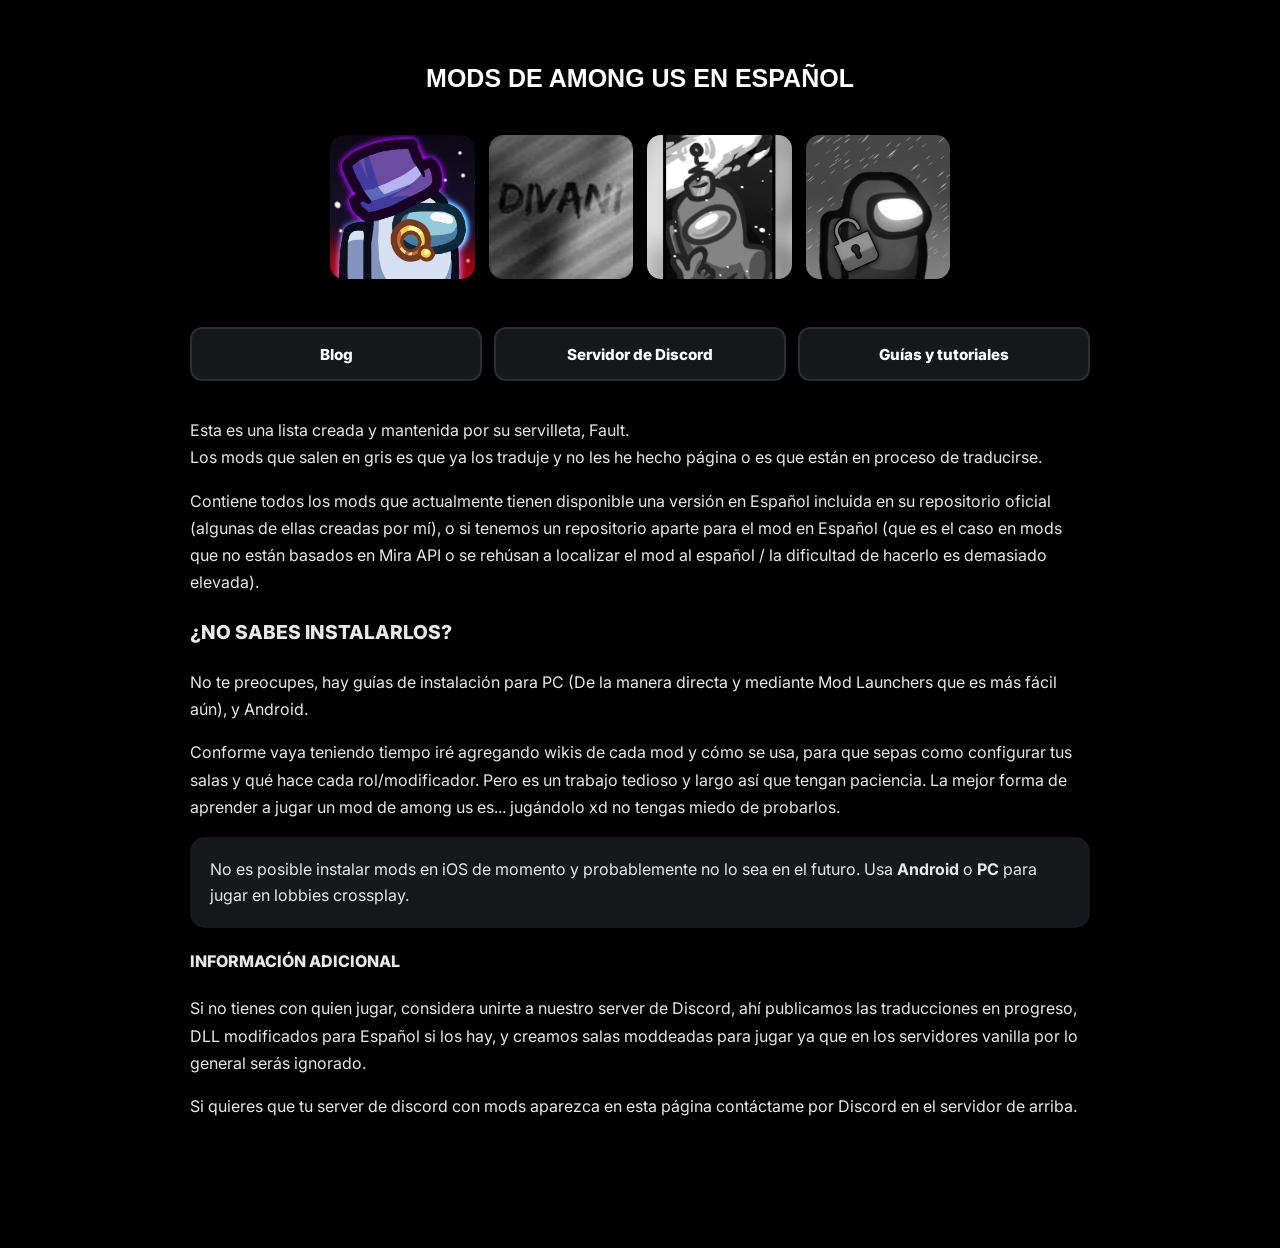
<file: index.html>
<!DOCTYPE html>
<html lang="es">

<head>
    <meta charset="UTF-8">
    <meta name="viewport" content="width=device-width, initial-scale=1.0">
    <title>Mods de Among Us en Español</title>
    <link rel="stylesheet" href="assets/styles.css">
    <link rel="preconnect" href="https://fonts.googleapis.com">
    <link rel="preconnect" href="https://fonts.gstatic.com" crossorigin>
    <link href="https://fonts.googleapis.com/css2?family=Inter:wght@400;700;800;900&display=swap" rel="stylesheet">
</head>

<body>

    <main class="page">

        <section class="mods-section">

            <h1 class="mods-title">
                MODS DE AMONG US EN ESPAÑOL
            </h1>

            <div class="mods-grid">

                <a class="mod-card" href="pages/mods/toum.html" aria-label="Town of Us: Mira">
                    <img src="assets/images/toum.png" alt="Town of Us: Mira" title="Town of Us: Mira">
                </a>

                <a class="mod-card unfinished" href="#" aria-label="DivaniMods">
                    <img src="assets/images/divani.png" alt="DivaniMods" title="Divani (Extensión de TOU Mira)">
                </a>

                <a class="mod-card unfinished" href="#" aria-label="Perfect Comms">
                    <img src="assets/images/Pcomms.png" alt="Perfect Comms" title="Perfect Comms (chat de proximidad)">
                </a>

                <a class="mod-card unfinished" href="#" aria-label="AUnlocker">
                    <img src="assets/images/AUnlocker.png" alt="AUnlocker" title="AUnlocker">
                </a>


            </div>

        </section>

        <section class="content-container">

            <nav class="quick-links" aria-label="Enlaces principales">

                <a class="quick-link" href="pages/blog.html">
                    Blog
                </a>

                <a class="quick-link" href="https://discord.gg/fFfPazRK2W" target="_blank" rel="noopener noreferrer">
                    Servidor de Discord
                </a>

                <a class="quick-link" href="pages/tutos.html">
                    Guías y tutoriales
                </a>

            </nav>

            <article class="post-body">

                <p>
                    Esta es una lista creada y mantenida por su servilleta, Fault.
                    <br>
                    Los mods que salen en gris es que ya los traduje y no les he hecho página o es que están en proceso de traducirse.
                </p>

                <p>
                    Contiene todos los mods que actualmente tienen disponible una versión en Español incluida en su repositorio oficial (algunas de ellas creadas por mí), o si tenemos un repositorio aparte para el mod en Español (que es el caso en mods que no están basados en Mira API o se rehúsan a localizar el mod al español / la dificultad de hacerlo es demasiado elevada).
                </p>

                <h3>¿No sabes instalarlos?</h3>

                <p>
                    No te preocupes, hay guías de instalación para PC (De la manera directa y mediante Mod Launchers que es más fácil aún), y Android.
                </p>

                <p>
                    Conforme vaya teniendo tiempo iré agregando wikis de cada mod y cómo se usa, para que sepas como configurar tus salas y qué hace cada rol/modificador. Pero es un trabajo tedioso y largo así que tengan paciencia. La mejor forma de aprender a jugar un mod de among us es... jugándolo xd no tengas miedo de probarlos.
                </p>

                <blockquote>
                    No es posible instalar mods en iOS de momento y probablemente no lo sea en el futuro. Usa <b>Android</b> o <b>PC</b> para jugar en lobbies crossplay.
                </blockquote>

                <h4>Información adicional</h4>

                <p>
                    Si no tienes con quien jugar, considera unirte a nuestro server de Discord, ahí publicamos las traducciones en progreso, DLL modificados para Español si los hay, y creamos salas moddeadas para jugar ya que en los servidores vanilla por lo general serás ignorado.
                    
                </p><p>Si quieres que tu server de discord con mods aparezca en esta página contáctame por Discord en el servidor de arriba.</p>

            </article>

        </section>
    </main>

</body>

</html>
</file>
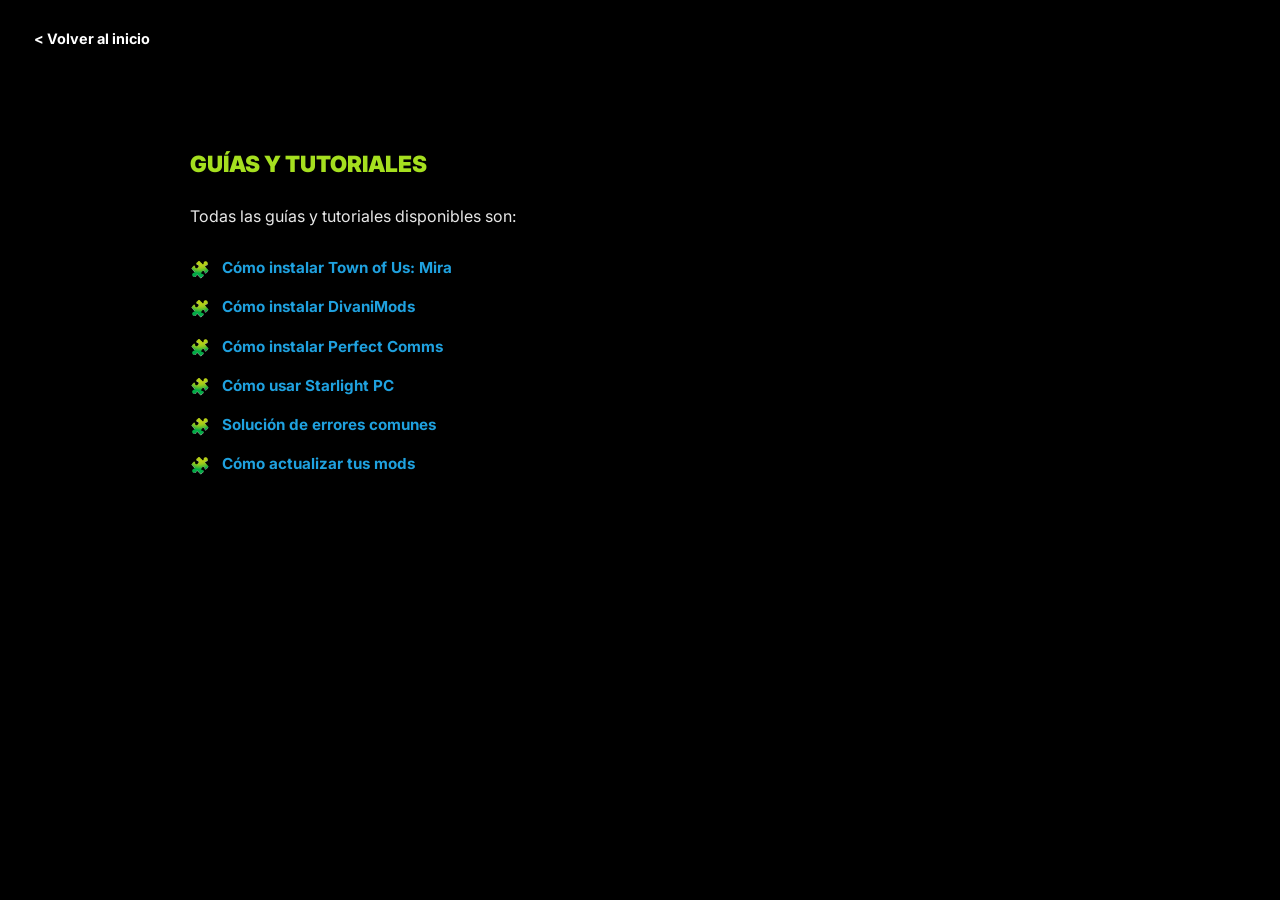
<file: pages/tutos.html>
<!DOCTYPE html>
<html lang="es">

<head>
    <meta charset="UTF-8">

    <meta name="viewport" content="width=device-width, initial-scale=1.0">

    <title>Guías y tutoriales</title>

    <link rel="preconnect" href="https://fonts.googleapis.com">
    <link rel="preconnect" href="https://fonts.gstatic.com" crossorigin>

    <link href="https://fonts.googleapis.com/css2?family=Inter:wght@400;700;800;900&display=swap" rel="stylesheet">

    <link rel="stylesheet" href="../assets/styles.css">
</head>

<body>

    <a class="back-home" href="../index.html">
        &lt; Volver al inicio
    </a>

    <main class="content-container">

        <article class="post-body">

            <h2>
                Guías y tutoriales
            </h2>

            <p>
                Todas las guías y tutoriales disponibles son:
            </p>

            <ul class="tutorial-list">

                <li>
                    <a href="#">
                        Cómo instalar Town of Us: Mira
                    </a>
                </li>

                <li>
                    <a href="#">
                        Cómo instalar DivaniMods
                    </a>
                </li>

                <li>
                    <a href="#">
                        Cómo instalar Perfect Comms
                    </a>
                </li>

                <li>
                    <a href="#">
                        Cómo usar Starlight PC
                    </a>
                </li>

                <li>
                    <a href="#">
                        Solución de errores comunes
                    </a>
                </li>

                <li>
                    <a href="#">
                        Cómo actualizar tus mods
                    </a>
                </li>

            </ul>

        </article>

    </main>

</body>

</html>
</file>
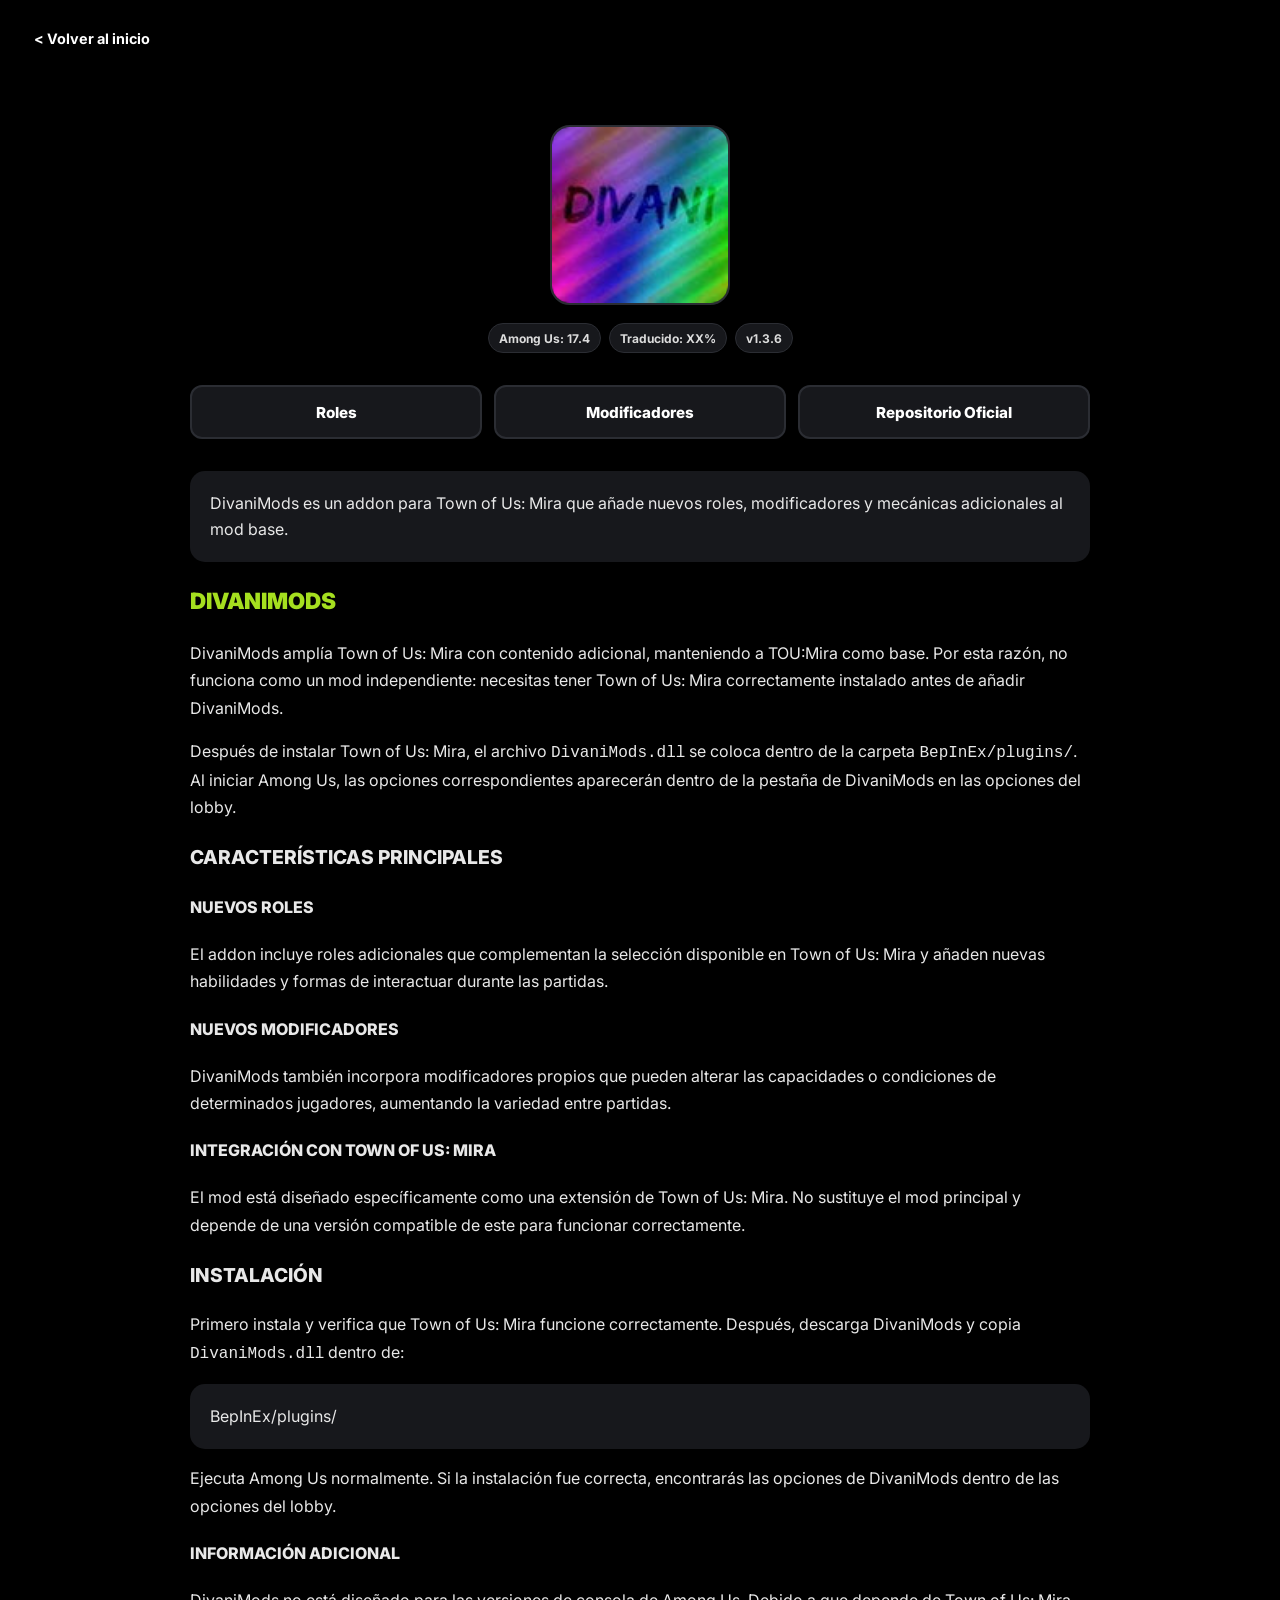
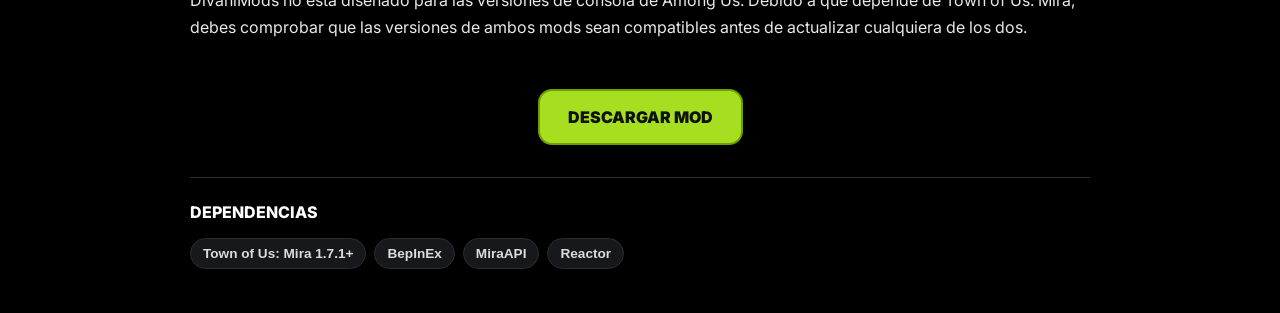
<file: pages/mods/divani.html>
<!DOCTYPE html>
<html lang="es">
<head>
    <meta charset="UTF-8">

    <meta
        name="viewport"
        content="width=device-width, initial-scale=1.0"
    >

    <title>DivaniMods</title>

    <link rel="preconnect" href="https://fonts.googleapis.com">
    <link rel="preconnect" href="https://fonts.gstatic.com" crossorigin>

    <link
        href="https://fonts.googleapis.com/css2?family=Inter:wght@400;700;800;900&display=swap"
        rel="stylesheet"
    >

    <link rel="stylesheet" href="../../assets/styles.css">
</head>

<body>

    <a class="back-home" href="../../index.html">
        &lt; Volver al inicio
    </a>

    <main class="content-container mod-page">

        <!-- Icono + badges -->
        <header class="mod-header">

            <div class="mod-icon-wrap">
                <img
                    class="mod-icon"
                    src="../../assets/images/divani.png"
                    alt="DivaniMods"
                >
            </div>

            <div class="mod-badges">

                <span class="mod-badge">
                    Among Us: 17.4
                </span>

                <span class="mod-badge">
                    Traducido: XX%
                </span>

                <span class="mod-badge">
                    v1.3.6
                </span>

            </div>

        </header>


        <!-- Links -->
        <nav
            class="mod-links"
            aria-label="Enlaces de DivaniMods"
        >

            <a
                class="quick-link"
                href="https://github.com/DivaniNL/TownOfUsMiraDivaniModsAddOn/wiki"
                target="_blank"
                rel="noopener noreferrer"
            >
                Roles
            </a>

            <a
                class="quick-link"
                href="https://github.com/DivaniNL/TownOfUsMiraDivaniModsAddOn/wiki"
                target="_blank"
                rel="noopener noreferrer"
            >
                Modificadores
            </a>

            <a
                class="quick-link"
                href="https://github.com/DivaniNL/TownOfUsMiraDivaniModsAddOn"
                target="_blank"
                rel="noopener noreferrer"
            >
                Repositorio Oficial
            </a>

        </nav>


        <!-- Contenido -->
        <article class="post-body mod-content">

            <blockquote>
                DivaniMods es un addon para Town of Us: Mira que añade
                nuevos roles, modificadores y mecánicas adicionales al mod base.
            </blockquote>

            <h2>DivaniMods</h2>

            <p>
                DivaniMods amplía Town of Us: Mira con contenido adicional,
                manteniendo a TOU:Mira como base. Por esta razón, no funciona
                como un mod independiente: necesitas tener Town of Us: Mira
                correctamente instalado antes de añadir DivaniMods.
            </p>

            <p>
                Después de instalar Town of Us: Mira, el archivo
                <code>DivaniMods.dll</code> se coloca dentro de la carpeta
                <code>BepInEx/plugins/</code>. Al iniciar Among Us,
                las opciones correspondientes aparecerán dentro de la
                pestaña de DivaniMods en las opciones del lobby.
            </p>


            <h3>Características principales</h3>

            <h4>Nuevos roles</h4>

            <p>
                El addon incluye roles adicionales que complementan la
                selección disponible en Town of Us: Mira y añaden nuevas
                habilidades y formas de interactuar durante las partidas.
            </p>


            <h4>Nuevos modificadores</h4>

            <p>
                DivaniMods también incorpora modificadores propios que pueden
                alterar las capacidades o condiciones de determinados
                jugadores, aumentando la variedad entre partidas.
            </p>


            <h4>Integración con Town of Us: Mira</h4>

            <p>
                El mod está diseñado específicamente como una extensión de
                Town of Us: Mira. No sustituye el mod principal y depende de
                una versión compatible de este para funcionar correctamente.
            </p>


            <h3>Instalación</h3>

            <p>
                Primero instala y verifica que Town of Us: Mira funcione
                correctamente. Después, descarga DivaniMods y copia
                <code>DivaniMods.dll</code> dentro de:
            </p>

            <blockquote>
                BepInEx/plugins/
            </blockquote>

            <p>
                Ejecuta Among Us normalmente. Si la instalación fue correcta,
                encontrarás las opciones de DivaniMods dentro de las opciones
                del lobby.
            </p>


            <h4>Información adicional</h4>

            <p>
                DivaniMods no está diseñado para las versiones de consola de
                Among Us. Debido a que depende de Town of Us: Mira, debes
                comprobar que las versiones de ambos mods sean compatibles
                antes de actualizar cualquiera de los dos.
            </p>

        </article>


        <!-- Descarga inferior -->
        <div class="mod-download">

            <a
                class="download-button"
                href="https://github.com/DivaniNL/TownOfUsMiraDivaniModsAddOn/releases/latest"
                target="_blank"
                rel="noopener noreferrer"
            >
                Descargar mod
            </a>

        </div>


        <!-- Dependencias -->
        <footer class="mod-footer">

            <h3 class="dependencies-title">
                Dependencias
            </h3>

            <div class="dependency-list">

                <span class="dependency-item">
                    Town of Us: Mira 1.7.1+
                </span>

                <span class="dependency-item">
                    BepInEx
                </span>

                <span class="dependency-item">
                    MiraAPI
                </span>

                <span class="dependency-item">
                    Reactor
                </span>

            </div>

        </footer>

    </main>

</body>
</html>
</file>
<file: assets/styles.css>
* {
    box-sizing: border-box;
}

html {
    color-scheme: dark;
}

body {
    margin: 0;

    min-height: 100vh;

    background: #000;
    color: #fff;

    font-family:
        Arial,
        Helvetica,
        sans-serif;
}

.page {
    width: 100%;

    min-height: 100vh;

    padding:
        clamp(32px, 6vw, 64px)
        20px;
}

.mods-section {
    width: min(100%, 620px);

    margin-inline: auto;
}

.mods-title {
    margin:
        0
        0
        clamp(32px, 6vw, 42px);

    text-align: center;

    font-size:
        clamp(20px, 3vw, 25px);

    font-weight: 800;

    line-height: 1.15;

    text-transform: uppercase;
}

.mods-grid {
    display: grid;

    grid-template-columns:
        repeat(
            auto-fit,
            minmax(96px, 1fr)
        );

    gap: 14px;
}

.mod-card {
    position: relative;

    display: block;

    width: 100%;

    aspect-ratio: 1;

    border-radius: 14px;

    overflow: hidden;

    background: #111;

    text-decoration: none;

    transition:
        transform 120ms ease,
        filter 120ms ease;
}


.mod-card img {
    width: 100%;
    height: 100%;

    display: block;

    object-fit: cover;
}

@media (hover: hover) {

    .mod-card:hover {
        transform: scale(1.055);

        filter:
            brightness(1.08);
    }
}


.mod-card:active {
    transform: scale(0.96);
}


.mod-card:focus-visible {
    outline: 3px solid #30e6d0;

    outline-offset: 4px;
}

@media (max-width: 340px) {

    .mods-grid {
        grid-template-columns:
            repeat(2, 1fr);

        gap: 12px;
    }

}

.content-container {
    width: min(100% - 32px, 900px);
    margin-inline: auto;
    padding: clamp(24px, 5vw, 48px) 0;
}

.quick-links {
    display: grid;
    grid-template-columns: repeat(3, minmax(0, 1fr));
    gap: 12px;
    margin-bottom: 36px;
}

.quick-link {
    display: flex;
    align-items: center;
    justify-content: center;

    min-height: 54px;
    padding: 12px 18px;

    border: 2px solid #2b2d33;
    border-radius: 12px;

    background: #17181c;
    color: #ffffff;

    font-family: 'Inter', sans-serif;
    font-size: 0.95rem;
    font-weight: 800;

    text-align: center;
    text-decoration: none;

    transition:
        transform 120ms ease,
        background-color 120ms ease,
        border-color 120ms ease,
        color 120ms ease;
}

.quick-link:hover {
    background: #202126;
    border-color: #a5df1f;
    color: #a5df1f;
    transform: translateY(-2px);
}

.quick-link:active {
    transform: translateY(0);
}

.quick-link:focus-visible {
    outline: 3px solid #a5df1f;
    outline-offset: 3px;
}

.post-body {
    font-family: 'Inter', sans-serif;
    font-size: 1rem;
    line-height: 1.7;
    color: #e8e8e8;
}

.post-body p {
    margin-top: 0;
    margin-bottom: 1rem;
}

.post-body h2 {
    font-family: 'Inter', sans-serif !important;
    font-weight: 900 !important;
    margin-top: 20px;
    margin-bottom: 20px;
    text-transform: uppercase;
    font-size: 1.4rem;
    color: #a5df1f;
}

.post-body h3 {
    font-family: 'Inter', sans-serif !important;
    font-weight: 800 !important;
    margin-top: 20px;
    margin-bottom: 20px;
    text-transform: uppercase;
    font-size: 1.2rem;
}

.post-body h4 {
    font-family: 'Inter', sans-serif !important;
    font-weight: 800 !important;
    margin-top: 20px;
    margin-bottom: 20px;
    text-transform: uppercase;
    font-size: 1rem;
}

blockquote {
    margin: 0 0 1rem;
    padding: 20px 20px;
    background: #17181c;
    border-radius: 15px;
    line-height: 1.6;
}

.unfinished{
    filter: grayscale()
}

.unfinished:hover{
    filter: grayscale()
}


@media (max-width: 700px) {
    .content-container {
        width: min(100% - 24px, 900px);
    }

    .quick-links {
        grid-template-columns: 1fr;
    }

    .quick-link {
        min-height: 50px;
    }
}

/* PAGES */

.mod-page {
    display: grid;
    gap: 32px;
}

.mod-header {
    display: grid;
    justify-items: center;
    gap: 18px;
}

.mod-icon-wrap {
    width: min(180px, 45vw);
    aspect-ratio: 1;

    border-radius: 20px;
    overflow: hidden;

    background: #17181c;
    border: 2px solid #2b2d33;
}

.mod-icon {
    display: block;

    width: 100%;
    height: 100%;

    object-fit: cover;
}

.mod-badges {
    display: flex;
    flex-wrap: wrap;
    justify-content: center;

    gap: 8px;
}

.mod-badge {
    display: inline-flex;
    align-items: center;
    justify-content: center;

    min-height: 30px;
    padding: 5px 10px;

    background: #17181c;

    border: 1px solid #2b2d33;
    border-radius: 999px;

    color: #dcdcdc;

    font-family: 'Inter', sans-serif;
    font-size: 0.75rem;
    font-weight: 700;
}

.mod-links {
    display: grid;
    grid-template-columns: repeat(3, minmax(0, 1fr));

    gap: 12px;
}

.mod-download {
    display: flex;
    justify-content: center;
}

.download-button {
    display: inline-flex;
    align-items: center;
    justify-content: center;

    min-height: 56px;
    padding: 14px 28px;

    border: 2px solid #6fa000;
    border-radius: 14px;

    background: #a5df1f;
    color: #0f1207;

    font-family: 'Inter', sans-serif;
    font-size: 1rem;
    font-weight: 900;

    text-transform: uppercase;
    text-decoration: none;

    transition:
        transform 120ms ease,
        filter 120ms ease;
}

.download-button:hover {
    transform: translateY(-2px);
    filter: brightness(1.06);
}

.download-button:active {
    transform: translateY(0);
}

.download-button:focus-visible {
    outline: 3px solid #ffffff;
    outline-offset: 3px;
}

.mod-footer {
    padding-top: 24px;

    border-top: 1px solid #2b2d33;
}

.dependencies-title {
    margin: 0 0 16px;

    font-family: 'Inter', sans-serif;
    font-size: 1rem;
    font-weight: 800;

    text-transform: uppercase;
}

.dependency-list {
    display: flex;
    flex-wrap: wrap;

    gap: 8px;
}

.dependency-item {
    display: inline-flex;
    align-items: center;
    justify-content: center;

    padding: 7px 12px;

    background: #17181c;

    border: 1px solid #2b2d33;
    border-radius: 999px;

    color: #dcdcdc;

    font-size: 0.85rem;
    font-weight: 700;
}

@media (max-width: 700px) {
    .mod-links {
        grid-template-columns: 1fr;
    }

    .download-button {
        width: 100%;
    }
}

.back-home {
    display: inline-flex;
    align-items: center;

    margin: 20px;
    padding: 10px 14px;

    color: #ffffff;

    font-family: 'Inter', sans-serif;
    font-size: 0.9rem;
    font-weight: 700;

    text-decoration: none;

    border-radius: 10px;

    transition:
        color 120ms ease,
        background-color 120ms ease;
}

.back-home:hover {
    color: #a5df1f;
    background: #17181c;
}

.back-home:focus-visible {
    outline: 2px solid #a5df1f;
    outline-offset: 3px;
}

a{
    color: #1fa1df;
    text-decoration: none;
    font-weight: bold;

}

.tutorial-list {
    margin: 24px 0 0;
    padding: 0;

    list-style: none;
}

.tutorial-list li {
    position: relative;

    margin-bottom: 12px;
    padding-left: 32px;
}

.tutorial-list li::before {
    content: "🧩";

    position: absolute;
    left: 0;
    top: 0.1em;
}

.tutorial-list a {
    font-family: 'Inter', sans-serif;
    font-size: 0.95rem;
    font-weight: 700;
    text-decoration: none;
    transition:
        color 120ms ease,
        transform 120ms ease;
}

.tutorial-list a:hover {
    color: #a5df1f;
}

.tutorial-list a:focus-visible {
    outline: 2px solid #a5df1f;
    outline-offset: 3px;
}
</file>
